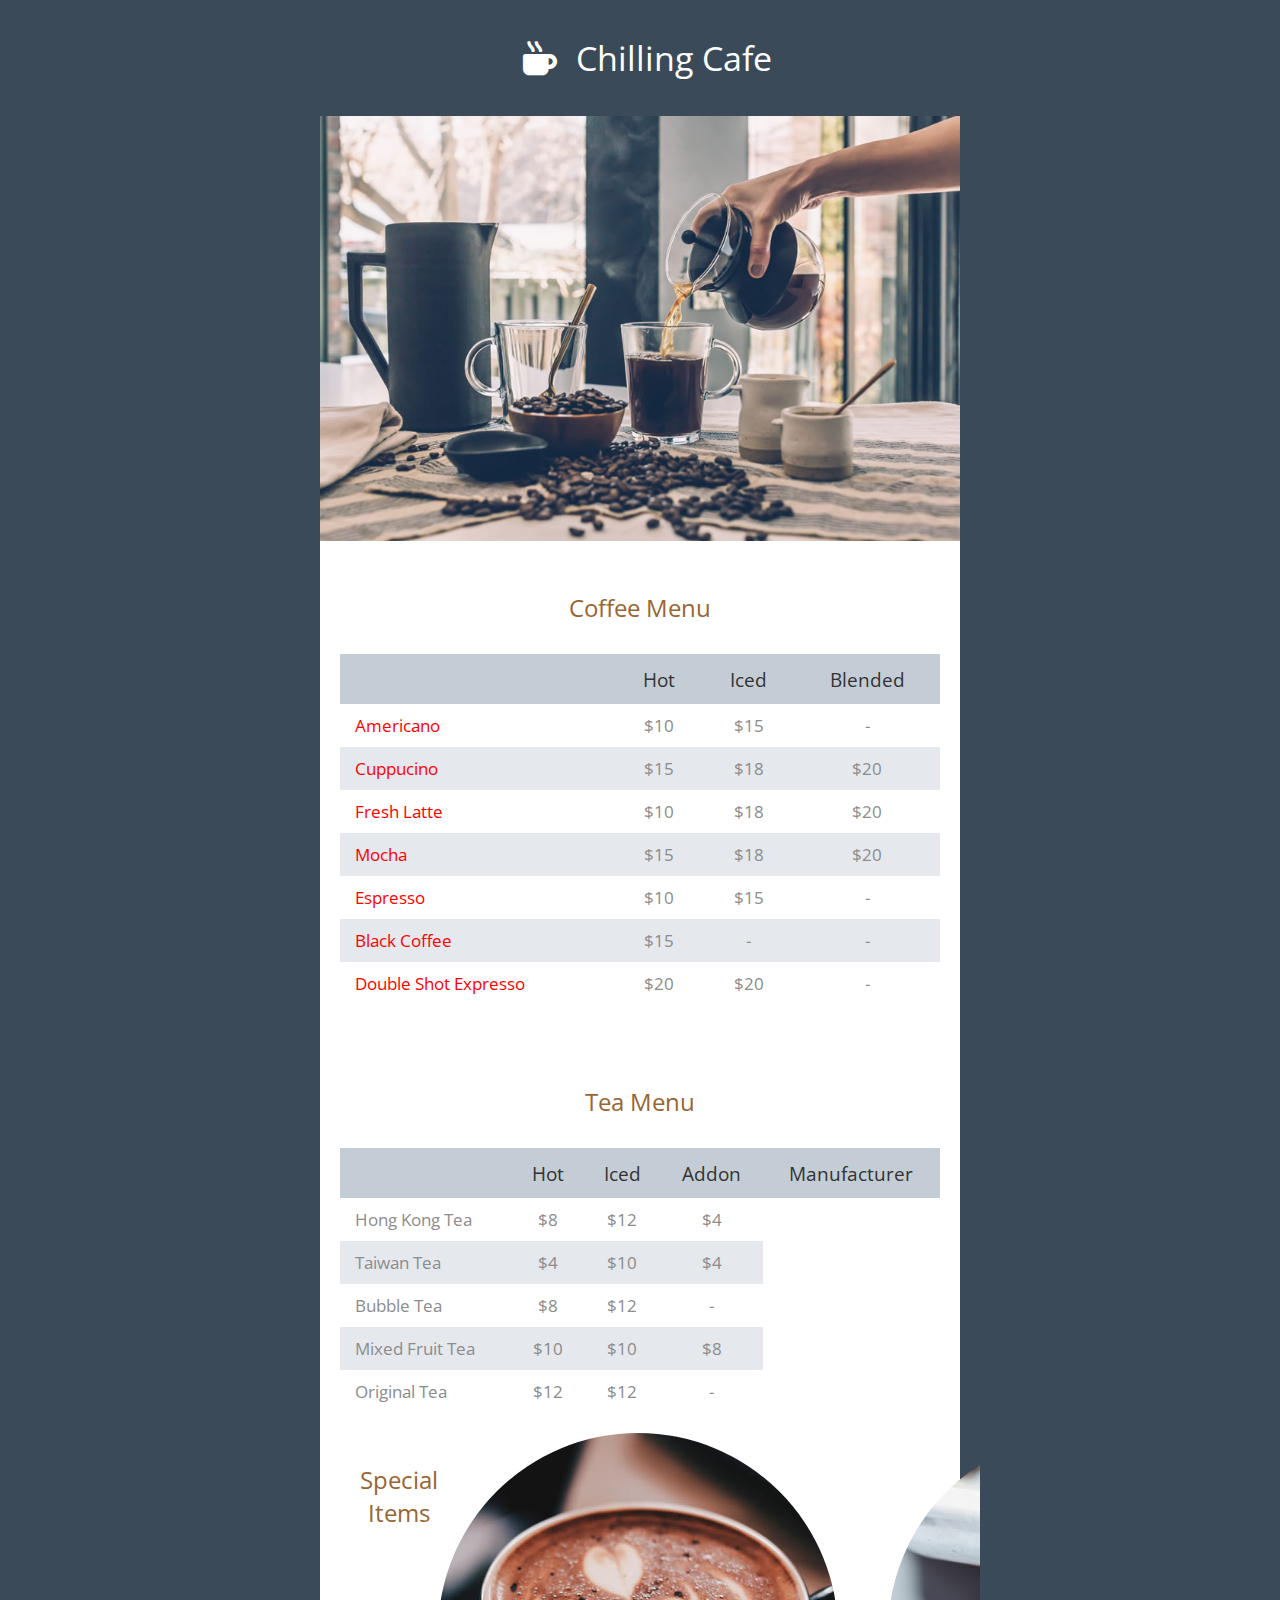
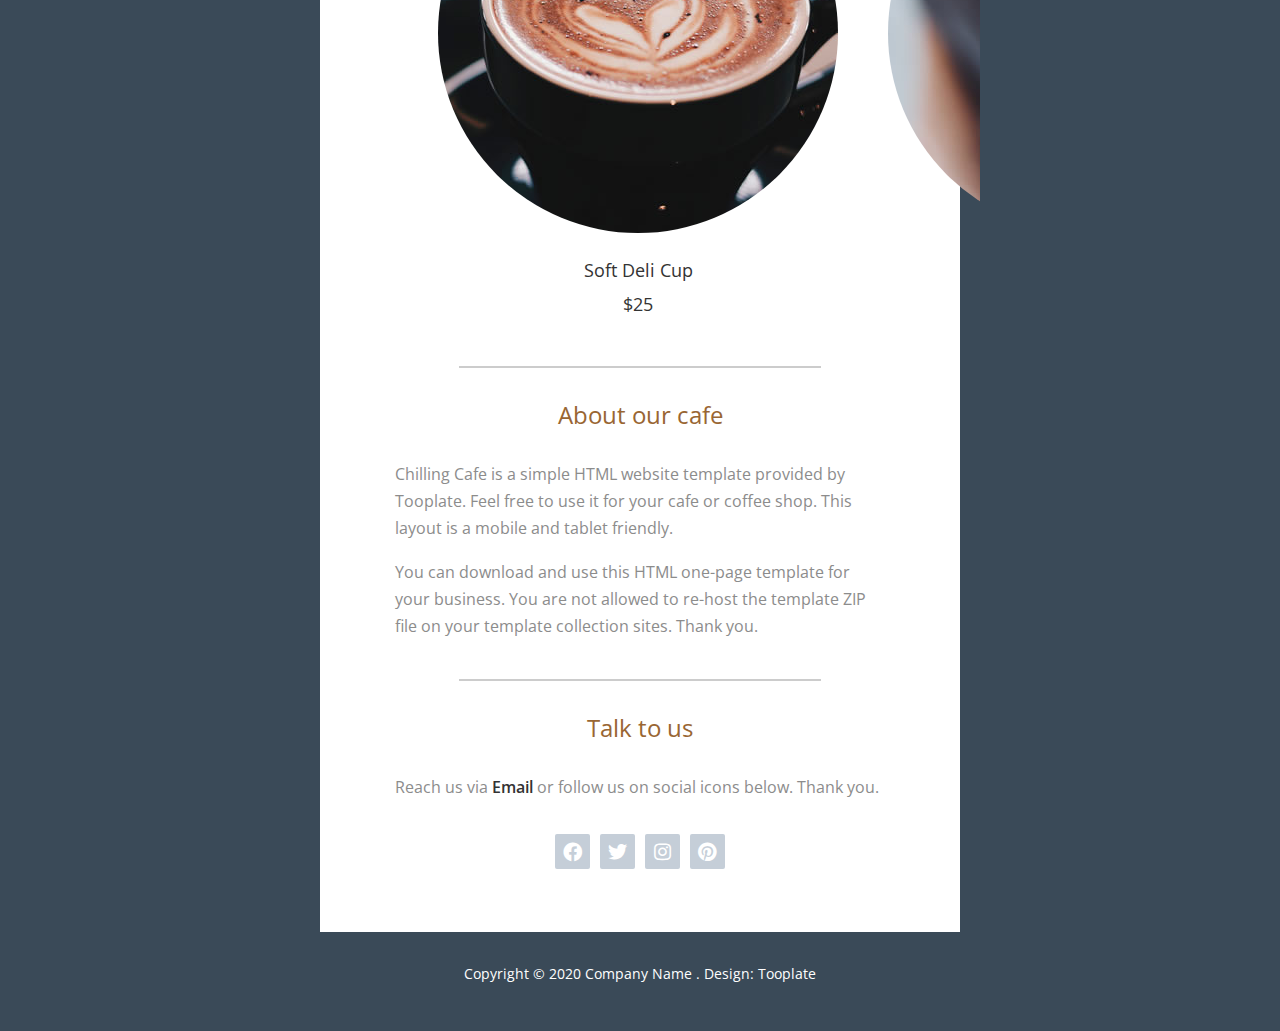
<file: index.html>
<!DOCTYPE html>
<html lang="en">
  <head>
    <meta charset="UTF-8" />
    <meta name="viewport" content="width=device-width, initial-scale=1.0" />
    <meta http-equiv="X-UA-Compatible" content="ie=edge" />
    <title>Chilling Cafe by Tooplate</title>
    <link href="https://fonts.googleapis.com/css?family=Open+Sans:400,600&display=swap" rel="stylesheet" />
    <link href="fontawesome/css/all.min.css" rel="stylesheet" />
    <link href="css/tooplate-chilling-cafe.css" rel="stylesheet" />
<!--
Tooplate 2118 Chilling Cafe
https://www.tooplate.com/view/2118-chilling-cafe
-->
  </head>
  <body>
    <div class="tm-container">
      <div class="tm-text-white tm-page-header-container">
        <i class="fas fa-mug-hot fa-2x tm-page-icon"></i>
        <h1 class="tm-page-header">Chilling Cafe</h1>
      </div>
      <div class="tm-main-content">
        <div id="tm-intro-img"></div>
        <!-- Coffee Menu -->
        <section class="tm-section">
          <h2 class="tm-section-header">Coffee Menu</h2>
          <div class="tm-responsive-table">
            <table id="coffee-menu">
              <tr class="tm-tr-header">
                <th>&nbsp;</th>
                <th>Hot</th>
                <th>Iced</th>
                <th>Blended</th>
              </tr>
              <tr>
                <td class="tm-text-left">Americano</td>
                <td>$10</td>
                <td>$15</td>
                <td>-</td>
              </tr>
              <tr>
                <td class="tm-text-left">Cuppucino</td>
                <td>$15</td>
                <td>$18</td>
                <td>$20</td>
              </tr>
              <tr>
                <td class="tm-text-left">Fresh Latte</td>
                <td>$10</td>
                <td>$18</td>
                <td>$20</td>
              </tr>
              <tr>
                <td class="tm-text-left">Mocha</td>
                <td>$15</td>
                <td>$18</td>
                <td>$20</td>
              </tr>
              <tr>
                <td class="tm-text-left">Espresso</td>
                <td>$10</td>
                <td>$15</td>
                <td>-</td>
              </tr>
              <tr>
                <td class="tm-text-left">Black Coffee</td>
                <td>$15</td>
                <td>-</td>
                <td>-</td>
              </tr>
              <tr>
                <td class="tm-text-left">Double Shot Expresso</td>
                <td>$20</td>
                <td>$20</td>
                <td>-</td>
              </tr>
            </table>
          </div>
        </section>

        <!-- Tea Menu -->
        <section class="tm-section">
          <h2 class="tm-section-header">Tea Menu</h2>
          <div class="tm-responsive-table">
            <table id="tea-menu">
              <thead class="tm-tr-header"></thead> <!-- Add this line -->
              <tr class="tm-tr-header">
                <th>&nbsp;</th>
                <th>Hot</th>
                <th>Iced</th>
                <th>Addon</th>
                <th>Manufacturer</th> <!-- New column "Manufacturer" -->
              </tr>
              <tr>
                <td class="tm-text-left">Hong Kong Tea</td>
                <td>$8</td>
                <td>$12</td>
                <td>$4</td>
              </tr>
              <tr>
                <td class="tm-text-left">Taiwan Tea</td>
                <td>$4</td>
                <td>$10</td>
                <td>$4</td>
              </tr>
              <tr>
                <td class="tm-text-left">Bubble Tea</td>
                <td>$8</td>
                <td>$12</td>
                <td>-</td>
              </tr>
              <tr>
                <td class="tm-text-left">Mixed Fruit Tea</td>
                <td>$10</td>
                <td>$10</td>
                <td>$8</td>
              </tr>
              <tr>
                <td class="tm-text-left">Original Tea</td>
                <td>$12</td>
                <td>$12</td>
                <td>-</td>
              </tr>
            </table>
          </div>

        <!-- Special Items -->
        <section id="special-items-slider" class="tm-section">
          <h2 class="tm-section-header">Special Items</h2>
          <div class="tm-special-items">
            <figure class="tm-special-item">
              <img src="img/chilling-cafe-11.jpg" alt="Image" class="tm-special-item-img" />
              <figcaption>
                <span class="tm-item-name">Soft Deli Cup</span>
                <span class="tm-item-price">$25</span>
              </figcaption>
            </figure>
            <figure class="tm-special-item">
              <img src="img/chilling-cafe-12.jpg" alt="Image" class="tm-special-item-img" />
              <figcaption>
                <span class="tm-item-name">Coffee Art</span>
                <span class="tm-item-price">$30</span>
              </figcaption>
            </figure>
            <figure class="tm-special-item">
              <img src="img/chilling-cafe-13.jpg" alt="Image" class="tm-special-item-img" />
              <figcaption>
                <span class="tm-item-name">Speciality Tea</span>
                <span class="tm-item-price">$35</span>
              </figcaption>
            </figure>
          </div>
        </section>
        <hr />
        <!-- About our cafe -->
        <section class="tm-section tm-section-small">
          <h2 class="tm-section-header">About our cafe</h2>
          <p>
            Chilling Cafe is a simple HTML website template provided by
            Tooplate. Feel free to use it for your cafe or coffee shop. This
            layout is a mobile and tablet friendly.
          </p>
          <p class="tm-mb-0">
            You can download and use this HTML one-page template for your business. 
            You are not allowed to re-host the template ZIP file on your template 
            collection sites. Thank you.
          </p>
        </section>
        <hr />
        <!-- Talk to us -->
        <section class="tm-section tm-section-small">
          <h2 class="tm-section-header">Talk to us</h2>
          <p class="tm-mb-0">
            Reach us via
            <a href="mailto:info@example.com" class="tm-contact-link">Email</a>
            or follow us on social icons below. Thank you.
          </p>
          <div class="tm-social-icons">
            <div class="tm-social-link-container">
              <a href="https://fb.com/tooplate" class="tm-social-link">
                <i class="fab fa-facebook"></i>
              </a>
            </div>
            <div class="tm-social-link-container">
              <a href="https://twitter.com" class="tm-social-link">
                <i class="fab fa-twitter"></i>
              </a>
            </div>
            <div class="tm-social-link-container">
              <a href="https://instagram.com" class="tm-social-link">
                <i class="fab fa-instagram"></i>
              </a>
            </div>
            <div class="tm-social-link-container">
              <a href="https://pinterest.com" class="tm-social-link">
                <i class="fab fa-pinterest"></i>
              </a>
            </div>
          </div>
        </section>
      </div>
      <footer>
        <p class="tm-text-white tm-footer-text">
          Copyright &copy; 2020 Company Name 
          . Design:
          <a href="https://www.tooplate.com" class="tm-footer-link">Tooplate</a>
        </p>
      </footer>
    </div>
    <script src="js/jquery-3.4.1.min.js"></script>
    <script>
      $(function() {
        // Adjust intro image height based on width.
        $(window).resize(function() {
          var img = $("#tm-intro-img");
          var imgWidth = img.width();

          // 640x425 ratio
          var imgHeight = (imgWidth * 425) / 640;

          if (imgHeight < 300) {
            imgHeight = 300;
          }

          img.css("min-height", imgHeight + "px");
        });
      });
    </script>
  </body>
</html>
</file>
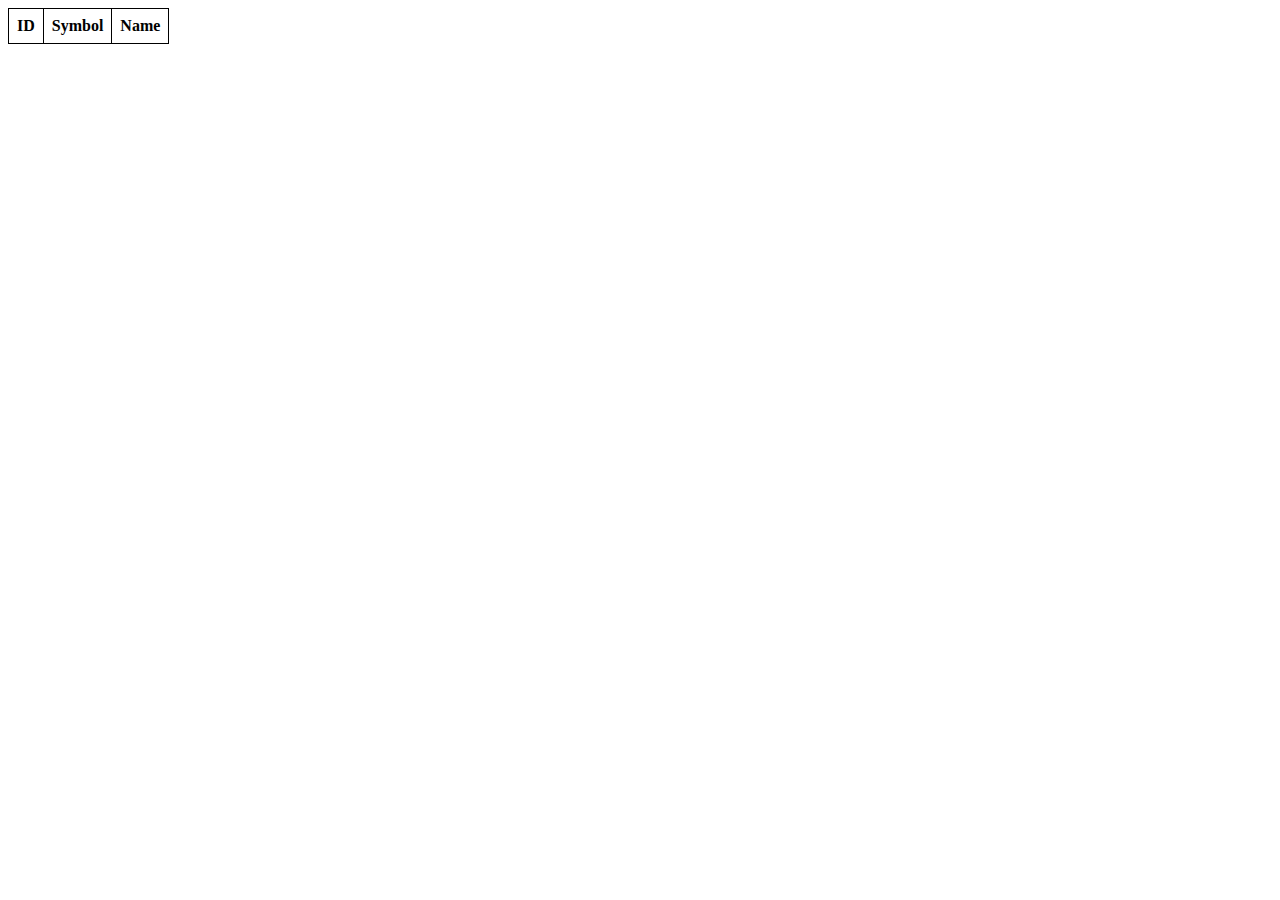
<file: task1.html>
<!DOCTYPE html>
<html>
<head>
  <style>
    table {
      border-collapse: collapse;
    }

    th, td {
      border: 1px solid black;
      padding: 8px;
    }

    tr.blue {
      background-color: blue;
    }

    tr.green {
      background-color: green;
    }
  </style>
</head>
<body>
  <table id="currency-table">
    <tr>
      <th>ID</th>
      <th>Symbol</th>
      <th>Name</th>
    </tr>
  </table>

  <script>
    fetch('https://api.coingecko.com/api/v3/coins/markets?vs_currency=usd&order=market_cap_desc&per_page=250&page=1')
      .then(response => response.json())
      .then(data => {
        const currencyTable = document.getElementById('currency-table');

        for (let i = 0; i < data.length; i++) {
          const currency = data[i];
          const row = document.createElement('tr');
          const idCell = document.createElement('td');
          const symbolCell = document.createElement('td');
          const nameCell = document.createElement('td');

          idCell.textContent = currency.id;
          symbolCell.textContent = currency.symbol;
          nameCell.textContent = currency.name;

          row.appendChild(idCell);
          row.appendChild(symbolCell);
          row.appendChild(nameCell);

          if (i < 5) {
            row.classList.add('blue');
          }

          if (currency.symbol === 'usdt') {
            row.classList.add('green');
          }

          currencyTable.appendChild(row);
        }
      })
      .catch(error => console.error(error));
  </script>
</body>
</html>
</file>
<file: css/tooplate-chilling-cafe.css>
/*

Tooplate 2118 Chilling Cafe

https://www.tooplate.com/view/2118-chilling-cafe


    Background color:       #3a4a58
    Title color:            #996633
    Text color:             #666666
    Text Dark color:        #333333
    Table Heading color:    #C4CDD6
    Table Alternate color:  #e5e8ed 
*/

body {
  background-color: #3a4a58;
  color: #8c8c8c;
  font-family: "Open Sans", Arial, Helvetica, sans-serif;
  font-size: 17px;
  font-weight: 400;
  padding: 15px;
  margin: 0;
}

.tm-container {
  max-width: 640px;
  margin-left: auto;
  margin-right: auto;
}

.tm-main-content { background-color: #ffffff; }

#tm-intro-img {
  background-image: url(../img/chilling-cafe-01.jpg);
  background-position: center;
  background-size: cover;
  min-height: 425px;
}

.tm-text-white { color: white; }

.tm-page-header-container { text-align: center; }

.tm-page-header {
  display: inline-block;
  vertical-align: baseline;
  margin-top: 20px;
  margin-bottom: 35px;
  font-size: 2.1rem;
  font-weight: 400;
}

.tm-page-icon {
  display: inline-block;
  vertical-align: baseline;
  padding: 15px;
}

.tm-section-header {
  color: #996633;
  text-align: center;
  font-weight: 400;
  font-size: 1.5rem;
  margin-top: 30px;
  margin-bottom: 30px;
}

table {
  width: 100%;
  border-spacing: 0;
}

td {
  text-align: center;
  padding: 10px 15px;
}

.tm-text-left { text-align: left; }
/* Americano to red--------------------------------------*/
#coffee-menu .tm-text-left:first-child {
  color: red;
}
/* Tea menu add manufactured collum--------------------------------------*/
#tea-menu .tm-tr-header th:nth-child(5) {
  content: "Manufacturer";
}
/*Special item img card--------------------------------------------------*/
.tm-special-items .tm-special-item img {
  border-radius: 50%;
}
#special-items-slider {
  display: flex;
  overflow-x: scroll;
  width: 100%;
  margin-bottom: 20px; 
}
@media (max-width: 767px) {
  .tm-section-small {
    display: none;
  }
}
/*--------------------------------------------------------------------------- */
#special-items-slider .tm-special-item {
  flex: 0 0 auto;
  margin-right: 20px; /* Optional margin for spacing */
}

th {
  color: #333333;
  font-weight: 400;
  font-size: 1.2rem;
  padding-left: 15px;
  padding-right: 15px;
}

tr:nth-child(odd) { background-color: #e5e8ed; }

tr.tm-tr-header {
  background-color: #c4cdd6;
  height: 50px;
}

.tm-section {
  padding-top: 20px;
  padding-left: 20px;
  padding-right: 20px;
  padding-bottom: 30px;
}

.tm-section-small {
  max-width: 490px;
  margin-left: auto;
  margin-right: auto;
  padding-top: 0;
}

p {
  font-size: 1rem;
  line-height: 1.7;
}

.tm-mb-0 { margin-bottom: 0; }
img { max-width: 100%; }
figure { margin: 0; }
figcaption { text-align: center; }

figcaption span {
  display: block;
  color: #333333;
  font-size: 18px;
}

.tm-item-name {
  margin-top: 20px;
  margin-bottom: 10px;
}

.tm-special-items {
  display: flex;
  margin-left: -15px;
  margin-right: -15px;
}

.tm-special-item {
  padding-left: 15px;
  padding-right: 15px;
}

hr {
  width: 60%;
  border: 0.5px solid #ccc;
}

.tm-social-icons {
  text-align: center;
  margin-top: 30px;
}

.tm-social-icons i { font-size: 1.2rem; }
.tm-social-link-container { display: inline-block; }

.tm-social-link {
  color: white;
  background-color: #c5ced8;
  border-radius: 2px;
  width: 35px;
  height: 35px;
  display: flex;
  justify-content: center;
  align-items: center;
  margin: 3px;
  text-decoration: none;
  transition: all 0.3s ease;
}

.tm-social-link:hover { background-color: #808e9e; }

.tm-contact-link {
  color: #333333;
  font-weight: 600;
  text-decoration: none;
}

a { transition: all 0.3s ease; }
.tm-contact-link:hover { color: #808e9e; }

.tm-footer-text {
  font-size: 0.9rem;
  margin-top: 30px;
  margin-bottom: 30px;
  text-align: center;
}

.tm-footer-link {
  color: #fff;
  text-decoration: none;
}

.tm-footer-link:hover { color: #c5ced8; }

@media (max-width: 550px) {
  .tm-special-item {
    padding-left: 10px;
    padding-right: 10px;
  }
  .tm-special-items {
    margin-left: -10px;
    margin-right: -10px;
  }
}

@media (max-width: 480px) {
  .tm-special-item {
    padding-left: 5px;
    padding-right: 5px;
  }
  .tm-special-items {
    margin-left: -5px;
    margin-right: -5px;
  }
}

@media (max-width: 430px) {
  .tm-responsive-table { overflow-x: auto; }
  table { width: auto; }
  .tm-special-items { flex-direction: column; }
  .tm-special-item { margin-bottom: 40px; }
  figcaption p {
    margin-bottom: 0;
    line-height: 1;
  }
}
</file>
